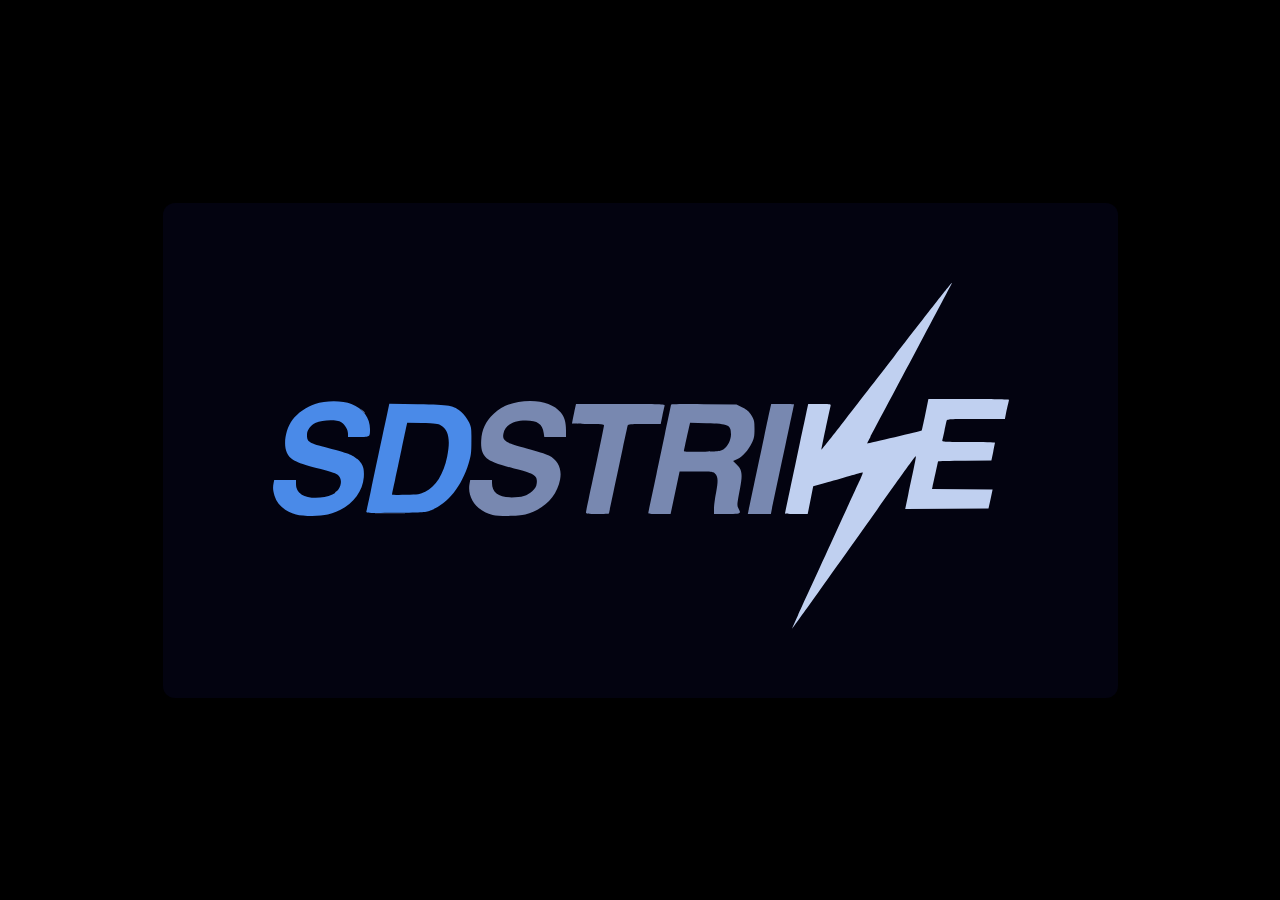
<file: lightning_logo.html>
<!DOCTYPE html>
<html lang="en">
<head>
  <meta charset="UTF-8">
  <title>SDstrike Lightning</title>
  <style>
    * { margin: 0; padding: 0; box-sizing: border-box; }
    html, body {
      width: 100vw; height: 100vh;
      background: #000;
      display: flex; align-items: center; justify-content: center;
      overflow: hidden;
    }
    .stage {
      position: relative;
      background: #030310;
      border-radius: 12px;
      padding: 40px 60px;
      overflow: hidden;
    }
    .flash-overlay {
      position: absolute; inset: 0;
      background: radial-gradient(ellipse at 68% 52%,
        rgba(160,210,255,0.95) 0%,
        rgba(80,140,255,0.4) 35%,
        transparent 65%);
      opacity: 0;
      animation: bgFlash 4s infinite;
      mix-blend-mode: screen;
      border-radius: 12px;
      pointer-events: none;
    }
    @keyframes bgFlash {
      0%,13.9%,16.1%,25.9%,31.1%,51.9%,66%,100% { opacity: 0; }
      14%  { opacity: 0.18; }
      15%  { opacity: 0; }
      16%  { opacity: 0; }
      26%  { opacity: 0.28; }
      28%  { opacity: 0.08; }
      30%  { opacity: 0.38; }
      31%  { opacity: 0; }
      52%  { opacity: 0.55; }
      53%  { opacity: 1; }
      54%  { opacity: 0.75; }
      55%  { opacity: 1; }
      56%  { opacity: 0.5; }
      58%  { opacity: 0.18; }
      62%  { opacity: 0.04; }
    }
    svg { position: relative; z-index: 2; display: block; }

    #path-sd { animation: sdAnim 4s infinite; }
    @keyframes sdAnim {
      0%,50%,100% { fill: #4A8AE8; }
      52%  { fill: #5A9AFF; }
      53%  { fill: #7ABFFF; filter: drop-shadow(0 0 10px rgba(100,180,255,0.9)); }
      55%  { fill: #90D0FF; filter: drop-shadow(0 0 16px rgba(140,210,255,1)); }
      57%  { fill: #4A8AE8; filter: none; }
    }

    #path-stri { animation: striAnim 4s infinite; }
    @keyframes striAnim {
      0%,50%,100% { fill: #7888b0; }
      52%  { fill: #9aaad0; }
      53%  { fill: #b8cce8; filter: drop-shadow(0 0 5px rgba(180,210,255,0.5)); }
      55%  { fill: #d8ecff; filter: drop-shadow(0 0 8px rgba(200,230,255,0.7)); }
      58%  { fill: #7888b0; filter: none; }
    }

    /* The lightning-bolt K + E — this is the star of the show */
    #path-ke { animation: kFlash 4s infinite; }
    @keyframes kFlash {
      /* Resting: faint electric charge */
      0% {
        fill: #c0d0f0;
        filter: drop-shadow(0 0 3px rgba(160,190,255,0.3));
      }
      /* Pre-flash 1 (~14%) */
      13.9% { fill: #c0d0f0; filter: drop-shadow(0 0 3px rgba(160,190,255,0.3)); }
      14%   { fill: #FFE844; filter: drop-shadow(0 0 10px #FFE030) drop-shadow(0 0 24px rgba(255,210,0,0.6)); }
      14.8% { fill: #fff8d0; filter: drop-shadow(0 0 6px rgba(255,240,150,0.5)); }
      15.5% { fill: #c0d0f0; filter: drop-shadow(0 0 3px rgba(160,190,255,0.3)); }
      /* Pre-flash 2 (~26-30%) */
      25.9% { fill: #c0d0f0; filter: drop-shadow(0 0 3px rgba(160,190,255,0.3)); }
      26%   { fill: #FFE844; filter: drop-shadow(0 0 12px #FFE030) drop-shadow(0 0 28px rgba(255,210,0,0.65)); }
      27.5% { fill: #ffe0a0; filter: drop-shadow(0 0 6px rgba(255,220,100,0.4)); }
      29%   { fill: #FFE844; filter: drop-shadow(0 0 16px #FFE030) drop-shadow(0 0 38px rgba(255,210,0,0.75)); }
      30%   { fill: #ffffff; filter: drop-shadow(0 0 10px rgba(255,250,200,0.7)); }
      31%   { fill: #c0d0f0; filter: drop-shadow(0 0 3px rgba(160,190,255,0.3)); }
      /* Main lightning strike (~52-65%) */
      51.9% { fill: #c0d0f0; filter: drop-shadow(0 0 3px rgba(160,190,255,0.3)); }
      52%   { fill: #FFE844; filter: drop-shadow(0 0 14px #FFE030) drop-shadow(0 0 32px rgba(255,210,0,0.7)); }
      53%   {
        fill: #ffffff;
        filter:
          drop-shadow(0 0 24px rgba(255,255,255,1))
          drop-shadow(0 0 48px rgba(255,235,60,0.95))
          drop-shadow(0 0 80px rgba(200,220,255,0.6));
      }
      54%   {
        fill: #FFE844;
        filter:
          drop-shadow(0 0 28px #FFE030)
          drop-shadow(0 0 60px rgba(255,215,0,0.85));
      }
      55%   {
        fill: #ffffff;
        filter:
          drop-shadow(0 0 22px rgba(255,255,255,0.98))
          drop-shadow(0 0 50px rgba(255,240,80,0.9))
          drop-shadow(0 0 90px rgba(180,210,255,0.55));
      }
      56%   {
        fill: #FFE844;
        filter:
          drop-shadow(0 0 18px #FFE030)
          drop-shadow(0 0 40px rgba(255,210,0,0.75));
      }
      57%   { fill: #fff0a0; filter: drop-shadow(0 0 12px rgba(255,225,80,0.55)); }
      59%   { fill: #dde8ff; filter: drop-shadow(0 0 6px rgba(200,220,255,0.3)); }
      64%   { fill: #c0d0f0; filter: drop-shadow(0 0 3px rgba(160,190,255,0.3)); }
      100%  { fill: #c0d0f0; filter: drop-shadow(0 0 3px rgba(160,190,255,0.3)); }
    }

    /* Radiating bolt lines */
    .bolt {
      fill: none;
      stroke-linecap: round;
      stroke-linejoin: round;
    }
    #bolt1 { animation: b1 4s infinite; }
    #bolt2 { animation: b2 4s infinite; }
    #bolt3 { animation: b3 4s infinite; }

    @keyframes b1 {
      0%,51.9%,56.1%,100% { stroke: transparent; stroke-width: 0; }
      52%  { stroke: rgba(255,248,180,0.9); stroke-width: 2.5; }
      53%  { stroke: rgba(255,255,255,1);   stroke-width: 3.5; }
      54%  { stroke: rgba(255,240,100,0.85); stroke-width: 2.5; }
      55%  { stroke: rgba(255,255,255,0.9); stroke-width: 3; }
      56%  { stroke: rgba(255,230,80,0.3);  stroke-width: 1.5; }
    }
    @keyframes b2 {
      0%,52.9%,57.1%,100% { stroke: transparent; stroke-width: 0; }
      53%  { stroke: rgba(255,248,180,0.85); stroke-width: 2; }
      54%  { stroke: rgba(255,255,255,0.95); stroke-width: 3; }
      55%  { stroke: rgba(255,240,100,0.8);  stroke-width: 2.5; }
      56%  { stroke: rgba(255,255,255,0.85); stroke-width: 2.5; }
      57%  { stroke: rgba(255,220,60,0.25);  stroke-width: 1; }
    }
    @keyframes b3 {
      0%,53.9%,58.1%,100% { stroke: transparent; stroke-width: 0; }
      54%  { stroke: rgba(255,248,180,0.8); stroke-width: 2; }
      55%  { stroke: rgba(255,255,255,0.9); stroke-width: 3; }
      56%  { stroke: rgba(255,235,90,0.75); stroke-width: 2; }
      57%  { stroke: rgba(255,255,255,0.8); stroke-width: 2.5; }
      58%  { stroke: rgba(255,215,50,0.2);  stroke-width: 1; }
    }
  </style>
</head>
<body>
  <div class="stage">
    <div class="flash-overlay"></div>
    <!--
      viewBox expanded from original "451 378 755 365"
      to give room for glow overflow and radiating bolt lines.
      The K lightning bolt naturally reaches down to y≈733
      (the "strike" of the bolt below baseline).
    -->
    <svg xmlns="http://www.w3.org/2000/svg"
         viewBox="411 348 835 415"
         width="835" height="415">

      <!-- SD (blue) -->
      <path id="path-sd" fill="#4A8AE8" fill-rule="evenodd"
        d="M515.8,619.5 C536.0,614.7 550.5,599.7 551.8,582.2 C552.4,573.1 550.9,569.0 545.4,564.1
           C540.4,559.7 535.8,558.0 516.1,552.9 C496.8,548.0 495.0,546.9 495.0,539.9
           C495.0,535.2 498.4,530.5 503.8,527.8 C510.0,524.8 525.0,524.4 529.3,527.3
           C533.1,529.7 536.0,534.8 536.0,538.8 L536.0,542.0 L546.4,542.0
           C558.1,542.0 558.0,542.1 558.0,534.1 C558.0,522.9 551.1,513.5 539.4,509.0
           C530.7,505.5 513.6,505.5 503.1,508.9 C494.4,511.8 485.5,518.0 480.5,524.7
           C473.6,534.1 471.0,549.1 474.9,557.7 C478.2,564.9 484.6,568.0 508.8,574.0
           C516.1,575.8 523.5,578.2 525.3,579.4 C531.9,583.8 529.1,595.4 520.4,599.5
           C511.3,603.8 496.1,603.9 489.8,599.7 C485.8,596.9 484.0,593.7 484.0,588.8
           L484.0,585.0 L473.1,585.0 L462.2,585.0 L461.6,588.1
           C460.7,592.8 460.9,595.1 462.5,600.8 C465.2,609.8 472.8,616.4 484.0,619.4
           C491.2,621.3 507.8,621.4 515.8,619.5 Z
           M619.2,615.2 C636.0,608.5 649.6,591.4 656.6,568.5
           C659.0,560.7 659.4,557.7 659.4,546.0 C659.5,533.2 659.4,532.2 656.7,526.8
           C655.1,523.6 651.9,519.3 649.3,517.0 C641.7,510.3 638.4,509.8 605.9,509.2
           L577.3,508.8 L575.1,519.2 C572.3,532.1 564.2,570.4 558.9,595.5
           C556.7,606.0 554.7,615.3 554.4,616.3 C553.8,618.1 555.2,618.1 583.7,617.8
           C612.0,617.5 613.8,617.3 619.2,615.2 Z
           M580.0,599.5 C580.0,599.2 581.3,592.7 583.0,585.2
           C584.6,577.7 587.5,564.1 589.4,555.0 C591.3,545.9 593.4,536.1 594.0,533.1
           L595.2,527.8 L610.4,528.1 C623.4,528.5 626.0,528.8 629.0,530.5
           C636.6,535.0 638.6,544.8 635.2,561.4 C631.5,579.2 623.8,591.5 613.2,596.7
           C608.0,599.2 606.4,599.5 593.8,599.8 C586.2,600.1 580.0,599.9 580.0,599.5 Z"/>

      <!-- stri (s, t, r, i) -->
      <path id="path-stri" fill="#7888b0" fill-rule="evenodd"
        d="M713.3,619.5 C731.8,614.7 745.0,601.5 748.1,584.6
           C750.1,573.7 746.1,565.1 736.9,560.4 C734.2,559.1 724.2,555.9 714.7,553.4
           C693.2,547.8 690.1,545.8 691.4,538.7 C693.0,530.2 701.2,525.5 714.0,525.6
           C725.5,525.6 730.5,529.2 731.7,538.0 L732.3,542.0 L743.1,542.0 L754.0,542.0
           L754.0,535.4 C754.0,527.1 752.5,522.1 748.8,517.6
           C742.6,510.1 732.0,506.0 718.3,506.0 C702.9,506.0 690.8,510.3 681.5,519.1
           C673.6,526.6 669.8,534.8 669.2,545.4 C668.7,554.1 670.3,559.3 674.7,563.2
           C678.1,566.3 687.9,570.0 702.0,573.4 C723.0,578.6 725.7,580.4 724.7,588.4
           C724.3,591.5 723.2,593.4 720.2,596.2 C715.3,600.7 709.8,602.4 699.5,602.4
           C686.5,602.3 680.0,597.5 680.0,588.0 L680.0,585.0 L669.1,585.0 L658.2,585.0
           L657.5,589.0 C655.1,603.0 665.1,616.2 680.7,619.9
           C687.1,621.4 707.0,621.2 713.3,619.5 Z
           M590.2,618.3 C583.5,618.1 572.5,618.1 565.8,618.3
           C559.0,618.4 564.5,618.6 578.0,618.6 C591.5,618.6 597.0,618.4 590.2,618.3 Z
           M797.0,618.5 C797.0,618.3 799.0,608.5 801.5,596.8
           C804.0,585.1 808.1,565.8 810.6,554.0 C813.1,542.2 815.4,531.7 815.6,530.8
           C816.1,529.2 817.8,529.0 832.4,529.0 L848.7,529.0 L850.4,520.8
           C851.4,516.2 852.4,511.7 852.6,510.8 C853.1,509.1 850.5,509.0 808.6,509.0
           L764.0,509.0 L763.5,511.2 C762.7,514.7 760.0,528.1 760.0,528.6
           C760.0,528.8 767.2,529.0 776.0,529.0 C789.6,529.0 792.0,529.2 792.0,530.5
           C792.0,532.0 781.9,580.4 776.5,604.7 C775.1,610.9 774.0,616.6 774.0,617.5
           C774.0,618.8 775.8,619.0 785.5,619.0 C791.8,619.0 797.0,618.8 797.0,618.5 Z
           M863.1,597.8 L867.6,576.5 L884.2,576.5
           C899.1,576.5 901.0,576.7 902.9,578.4 C906.1,581.3 906.3,585.6 904.1,597.4
           C902.9,603.3 902.0,610.6 902.0,613.6 L902.0,619.0 L915.0,619.0
           C929.2,619.0 929.4,618.9 926.5,613.4 C924.9,610.3 924.9,610.2 928.1,593.0
           C930.7,579.2 930.1,574.8 924.9,569.8 L921.1,566.1 L925.5,564.0
           C930.9,561.4 936.1,555.6 939.8,548.0 C942.1,543.3 942.5,541.2 942.5,533.9
           C942.5,526.2 942.2,524.9 939.5,520.4 C937.1,516.6 935.2,514.9 930.5,512.5
           L924.5,509.5 L891.8,509.2 C873.7,509.0 859.0,509.2 859.0,509.7
           C859.0,510.1 856.3,523.3 852.9,539.0 C849.6,554.7 845.8,572.7 844.5,579.0
           C840.7,596.9 837.0,614.3 836.5,616.8 C836.0,619.0 836.1,619.0 847.3,619.0
           L858.6,619.0 L863.1,597.8 Z
           M960.0,613.2 C961.2,607.3 969.9,566.6 977.5,530.7
           C980.0,519.2 982.0,509.7 982.0,509.4 C982.0,509.2 976.9,509.0 970.6,509.0
           L959.2,509.0 L958.1,513.8 C957.5,516.4 954.7,529.3 952.0,542.5
           C949.2,555.7 944.7,577.1 941.9,590.0 C939.2,602.9 936.7,614.7 936.4,616.2
           L935.8,619.0 L947.3,619.0 L958.9,619.0 L960.0,613.2 Z
           M525.1,596.2 C526.4,594.7 526.3,594.6 524.8,595.9
           C523.8,596.6 523.0,597.4 523.0,597.6 C523.0,598.4 523.8,597.9 525.1,596.2 Z
           M872.0,556.0 C872.0,555.1 875.4,539.3 877.5,530.2 L878.1,527.8
           L894.8,528.2 C916.6,528.7 919.0,529.8 919.0,539.3
           C918.9,545.0 916.0,551.2 911.9,554.1 C908.7,556.4 907.7,556.5 890.2,556.8
           C877.2,557.0 872.0,556.8 872.0,556.0 Z
           M553.0,517.7 C553.0,517.5 552.0,516.5 550.8,515.4
           L548.5,513.5 L550.4,515.8 C552.2,517.9 553.0,518.5 553.0,517.7 Z"/>

      <!--
        The lightning-bolt K + E.
        The K is literally drawn as a lightning bolt:
        its lower arm plunges to y≈733 (far below the text baseline)
        creating the strike shape, then closes back up.
      -->
      <path id="path-ke" fill="#c0d0f0" fill-rule="evenodd"
        d="M1048.9,637.5 C1100.9,564.5 1103.4,561.0 1103.8,561.4
           C1104.2,561.8 1102.3,571.2 1096.1,600.3 L1093.2,614.0 L1134.8,613.8
           L1176.5,613.5 L1178.6,604.0 L1180.6,594.5 L1150.3,594.2 L1120.0,594.0
           L1120.5,591.7 C1122.5,582.8 1126.0,566.7 1126.0,566.4
           C1126.0,566.2 1138.0,565.9 1152.7,565.8 L1179.4,565.5 L1181.2,557.0
           C1182.1,552.3 1182.9,548.2 1183.0,547.8 C1183.0,547.3 1171.0,547.0 1156.4,547.0
           C1131.6,547.0 1129.9,546.9 1130.3,545.2 C1130.6,544.3 1131.6,539.9 1132.5,535.5
           C1133.4,531.1 1134.4,526.7 1134.6,525.8 C1135.1,524.1 1137.4,524.0 1164.0,524.0
           L1192.9,524.0 L1194.0,518.2 C1194.6,515.1 1195.6,510.9 1196.1,509.0
           C1196.6,507.1 1197.0,505.2 1197.0,504.8 C1197.0,504.3 1178.9,504.0 1156.7,504.0
           L1116.4,504.0 L1113.2,519.7 C1111.4,528.3 1109.9,535.4 1109.7,535.5
           C1109.1,536.0 1055.5,548.8 1055.2,548.5 C1055.0,548.4 1056.5,545.4 1058.4,541.9
           C1060.9,537.2 1133.0,401.4 1139.1,389.8 C1141.9,384.6 1140.0,386.9 1081.4,462.5
           C1066.0,482.3 1043.6,511.2 1031.6,526.7 C1019.5,542.3 1009.5,554.9 1009.4,554.7
           C1009.2,554.5 1015.3,525.4 1018.5,511.2 C1019.0,509.0 1018.9,509.0 1007.6,509.0
           L996.2,509.0 L994.6,516.2 C993.8,520.2 990.8,534.2 988.0,547.2
           C985.3,560.3 980.8,581.6 978.0,594.5 C975.2,607.4 973.0,618.2 973.0,618.5
           C973.0,618.8 978.1,619.0 984.4,619.0 L995.7,619.0 L998.5,605.1 L1001.2,591.3
           L1012.9,588.0 C1019.3,586.2 1030.3,583.0 1037.4,580.9
           C1044.5,578.8 1050.5,577.2 1050.8,577.4 C1051.0,577.7 1050.0,580.5 1048.5,583.7
           C1047.0,586.9 1033.7,616.0 1018.8,648.5 C1003.9,681.0 989.1,713.3 985.9,720.4
           C982.7,727.4 980.0,733.5 980.0,733.8 C980.0,734.3 987.2,724.2 1048.9,637.5 Z"/>

      <!-- Radiating lightning bolt lines from K during main strike -->
      <!-- Upper-left bolt -->
      <polyline id="bolt1" class="bolt"
        points="1015,510 992,478 1008,462 978,432 996,418"/>
      <!-- Lower bolt (continuing the K's downward strike) -->
      <polyline id="bolt2" class="bolt"
        points="988,700 974,728 990,742 965,762"/>
      <!-- Upper-right bolt -->
      <polyline id="bolt3" class="bolt"
        points="1058,480 1082,458 1068,444 1095,420"/>
    </svg>
  </div>
</body>
</html>
</file>
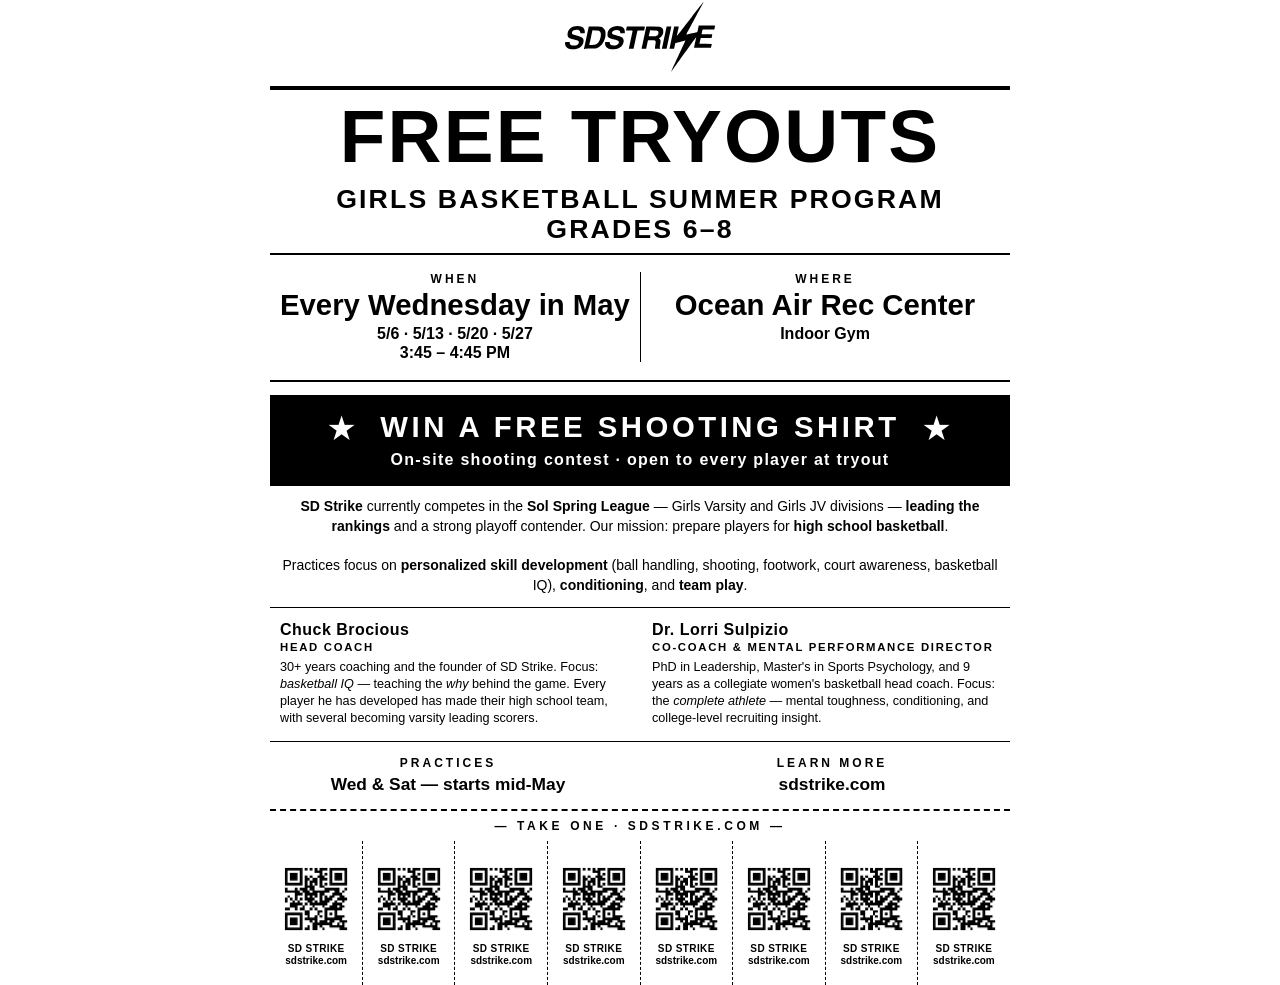
<file: tryout_flyer.html>
<!DOCTYPE html>
<html lang="en">
<head>
  <meta charset="utf-8">
  <title>Free Tryout — SD Strike Girls Summer Program</title>
  <style>
    @page { size: letter; margin: 0.4in; }
    * { box-sizing: border-box; margin: 0; padding: 0; }
    html, body { background: #fff; color: #000; }
    body { font-family: 'Helvetica Neue', Helvetica, Arial, sans-serif; -webkit-font-smoothing: antialiased; }

    .flyer {
      width: 7.7in;
      min-height: 10.2in;
      margin: 0 auto;
      padding: 0;
      display: flex;
      flex-direction: column;
    }

    .header {
      text-align: center;
      padding-bottom: 0.12in;
      border-bottom: 4px solid #000;
    }
    .logo { width: 1.6in; height: auto; display: block; margin: 0 auto; }

    .hero {
      text-align: center;
      padding: 0.1in 0 0.08in;
    }
    .headline {
      font-size: 56pt;
      font-weight: 900;
      line-height: 1;
      letter-spacing: 0.03em;
      white-space: nowrap;
    }
    .subtitle {
      font-size: 20pt;
      font-weight: 800;
      margin-top: 0.1in;
      letter-spacing: 0.08em;
      line-height: 1.15;
    }

    .when-where {
      display: flex;
      justify-content: space-around;
      align-items: stretch;
      padding: 0.18in 0;
      border-top: 2px solid #000;
      border-bottom: 2px solid #000;
    }
    .ww-block { text-align: center; flex: 1; padding: 0 0.1in; }
    .ww-block + .ww-block { border-left: 1px solid #000; }
    .ww-label {
      font-size: 9pt;
      letter-spacing: 0.25em;
      font-weight: 700;
      text-transform: uppercase;
    }
    .ww-headline {
      font-size: 22pt;
      font-weight: 900;
      margin-top: 0.04in;
      line-height: 1;
    }
    .ww-sub {
      font-size: 12pt;
      font-weight: 700;
      margin-top: 0.05in;
      line-height: 1.2;
    }

    .prize-ribbon {
      background: #000;
      color: #fff;
      text-align: center;
      padding: 0.18in 0.1in;
      margin-top: 0.14in;
      letter-spacing: 0.04em;
    }
    .prize-ribbon .star { font-weight: 900; padding: 0 0.12in; font-size: 22pt; vertical-align: middle; }
    .prize-ribbon .headline { font-size: 22pt; font-weight: 900; letter-spacing: 0.12em; line-height: 1.05; }
    .prize-ribbon .sub { font-size: 12pt; font-weight: 700; margin-top: 0.06in; letter-spacing: 0.08em; }

    .pitch {
      padding: 0.12in 0.1in;
      font-size: 10.5pt;
      line-height: 1.4;
      text-align: center;
    }
    .pitch strong { font-weight: 800; }

    .coaches {
      display: flex;
      gap: 0.25in;
      padding: 0.14in 0.1in;
      border-top: 1px solid #000;
      border-bottom: 1px solid #000;
    }
    .coach { flex: 1; }
    .coach-name { font-size: 12pt; font-weight: 800; letter-spacing: 0.03em; }
    .coach-role { font-size: 8.5pt; font-weight: 700; letter-spacing: 0.15em; text-transform: uppercase; margin-top: 0.02in; }
    .coach-bio { font-size: 9.5pt; margin-top: 0.06in; line-height: 1.35; }
    .coach-bio em { font-style: italic; }

    .details {
      display: flex;
      padding: 0.15in 0;
      gap: 0.3in;
    }
    .detail { flex: 1; text-align: center; }
    .detail-label {
      font-size: 9pt;
      letter-spacing: 0.25em;
      font-weight: 700;
      text-transform: uppercase;
    }
    .detail-value {
      font-size: 13pt;
      font-weight: 800;
      margin-top: 0.04in;
    }

    .tear-off {
      margin-top: auto;
      border-top: 2px dashed #000;
      padding-top: 0.08in;
    }
    .tear-label {
      text-align: center;
      font-size: 9pt;
      letter-spacing: 0.3em;
      font-weight: 700;
      margin-bottom: 0.08in;
      text-transform: uppercase;
    }
    .strips {
      display: flex;
      height: 1.5in;
    }
    .strip {
      flex: 1;
      border-left: 1px dashed #000;
      display: flex;
      flex-direction: column;
      align-items: center;
      justify-content: center;
      padding: 0.04in;
    }
    .strip:first-child { border-left: none; }
    .strip img {
      width: 0.85in;
      height: 0.85in;
      display: block;
    }
    .strip-text {
      font-size: 7.5pt;
      font-weight: 800;
      margin-top: 0.04in;
      text-align: center;
      line-height: 1.2;
      letter-spacing: 0.04em;
    }
    .strip-text .url { font-weight: 700; letter-spacing: 0; }

    @media print {
      body { -webkit-print-color-adjust: exact; print-color-adjust: exact; }
    }
  </style>
</head>
<body>
  <div class="flyer">
    <div class="header">
      <img src="sdstrikelogo_black.svg" class="logo" alt="SD Strike">
    </div>

    <div class="hero">
      <div class="headline">FREE TRYOUTS</div>
      <div class="subtitle">GIRLS BASKETBALL SUMMER PROGRAM GRADES 6&ndash;8</div>
    </div>

    <div class="when-where">
      <div class="ww-block">
        <div class="ww-label">When</div>
        <div class="ww-headline">Every Wednesday in May</div>
        <div class="ww-sub">5/6 &middot; 5/13 &middot; 5/20 &middot; 5/27<br>3:45 &ndash; 4:45 PM</div>
      </div>
      <div class="ww-block">
        <div class="ww-label">Where</div>
        <div class="ww-headline">Ocean Air Rec Center</div>
        <div class="ww-sub">Indoor Gym</div>
      </div>
    </div>

    <div class="prize-ribbon">
      <div class="headline"><span class="star">&#9733;</span> WIN A FREE SHOOTING SHIRT <span class="star">&#9733;</span></div>
      <div class="sub">On-site shooting contest &middot; open to every player at tryout</div>
    </div>

    <div class="pitch">
      <strong>SD Strike</strong> currently competes in the <strong>Sol Spring League</strong> &mdash; Girls Varsity and Girls JV divisions &mdash; <strong>leading the rankings</strong> and a strong playoff contender. Our mission: prepare players for <strong>high school basketball</strong>.
      <br><br>
      Practices focus on <strong>personalized skill development</strong> (ball handling, shooting, footwork, court awareness, basketball IQ), <strong>conditioning</strong>, and <strong>team play</strong>.
    </div>

    <div class="coaches">
      <div class="coach">
        <div class="coach-name">Chuck Brocious</div>
        <div class="coach-role">Head Coach</div>
        <div class="coach-bio">30+ years coaching and the founder of SD Strike. Focus: <em>basketball IQ</em> &mdash; teaching the <em>why</em> behind the game. Every player he has developed has made their high school team, with several becoming varsity leading scorers.</div>
      </div>
      <div class="coach">
        <div class="coach-name">Dr. Lorri Sulpizio</div>
        <div class="coach-role">Co-Coach &amp; Mental Performance Director</div>
        <div class="coach-bio">PhD in Leadership, Master's in Sports Psychology, and 9 years as a collegiate women's basketball head coach. Focus: the <em>complete athlete</em> &mdash; mental toughness, conditioning, and college-level recruiting insight.</div>
      </div>
    </div>

    <div class="details">
      <div class="detail">
        <div class="detail-label">Practices</div>
        <div class="detail-value">Wed &amp; Sat &mdash; starts mid-May</div>
      </div>
      <div class="detail">
        <div class="detail-label">Learn More</div>
        <div class="detail-value">sdstrike.com</div>
      </div>
    </div>

    <div class="tear-off">
      <div class="tear-label">&mdash; Take One &middot; sdstrike.com &mdash;</div>
      <div class="strips">
        <div class="strip"><img src="qrcode.png" alt="QR"><div class="strip-text">SD STRIKE<br><span class="url">sdstrike.com</span></div></div>
        <div class="strip"><img src="qrcode.png" alt="QR"><div class="strip-text">SD STRIKE<br><span class="url">sdstrike.com</span></div></div>
        <div class="strip"><img src="qrcode.png" alt="QR"><div class="strip-text">SD STRIKE<br><span class="url">sdstrike.com</span></div></div>
        <div class="strip"><img src="qrcode.png" alt="QR"><div class="strip-text">SD STRIKE<br><span class="url">sdstrike.com</span></div></div>
        <div class="strip"><img src="qrcode.png" alt="QR"><div class="strip-text">SD STRIKE<br><span class="url">sdstrike.com</span></div></div>
        <div class="strip"><img src="qrcode.png" alt="QR"><div class="strip-text">SD STRIKE<br><span class="url">sdstrike.com</span></div></div>
        <div class="strip"><img src="qrcode.png" alt="QR"><div class="strip-text">SD STRIKE<br><span class="url">sdstrike.com</span></div></div>
        <div class="strip"><img src="qrcode.png" alt="QR"><div class="strip-text">SD STRIKE<br><span class="url">sdstrike.com</span></div></div>
      </div>
    </div>
  </div>
</body>
</html>
</file>
